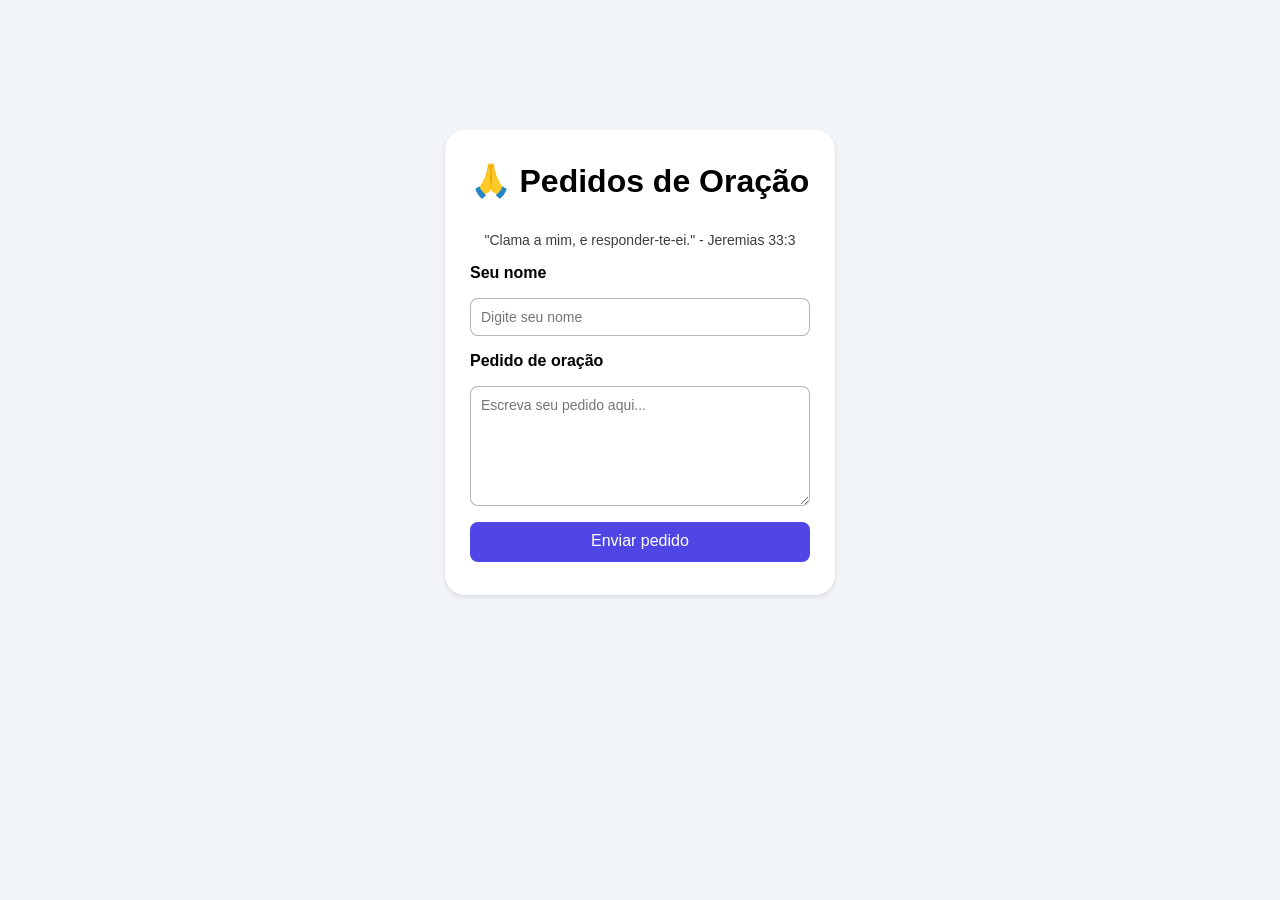
<file: index.html>
<!DOCTYPE html>
<html lang="pt-br">
<head>
    <meta charset="UTF-8">
    <meta name="viewport" content="width=device-width, initial-scale=1.0">
    <link rel="shortcut icon" href="image/orar.png" type="image/x-icon">
    <link rel="stylesheet" href="style.css">
    <title>Pedidos de Oração</title>
</head>

<body>

    <main class="container">

        <h1 class="titulo">🙏 Pedidos de Oração</h1>

        <p class="versiculo">"Clama a mim, e responder-te-ei." - Jeremias 33:3</p>

        <form class="formulario">

            <label class="texto" for="nome"><b>Seu nome</b></label>
            <input class="caixa-texto-nome" type="text" id="nome" placeholder="Digite seu nome">

            <label class="texto" for="pedido"><b>Pedido de oração</b></label>
            <textarea class="caixa-texto" id="pedido" placeholder="Escreva seu pedido aqui..."></textarea>

            <a class="botao" href="confirmacao.html">Enviar pedido</a>

        </form>

    </main>

</body>
</html>
</file>
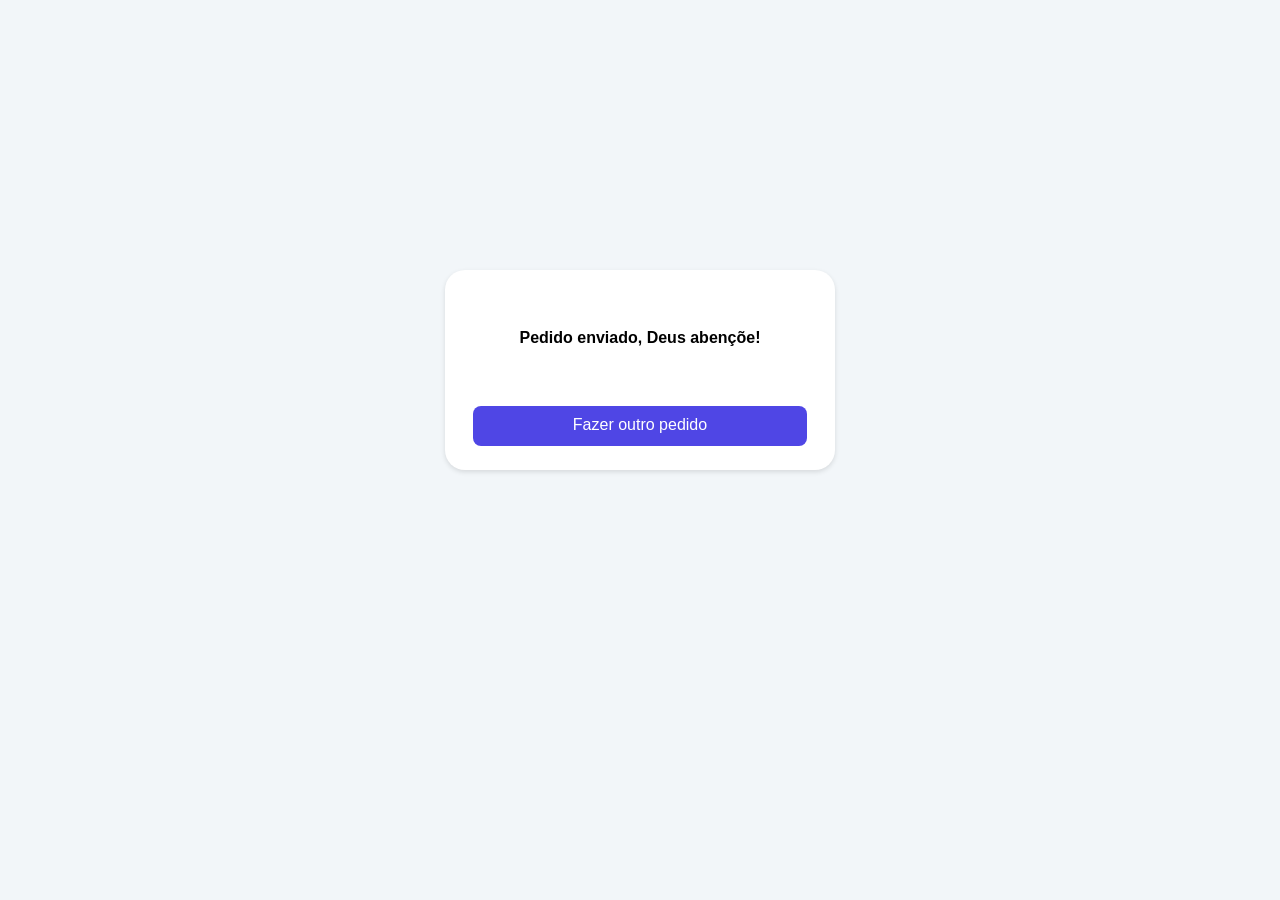
<file: confirmacao.html>
<!DOCTYPE html>
<html lang="pt-br">
<head>
    <meta charset="UTF-8">
    <meta name="viewport" content="width=device-width, initial-scale=1.0">
    <link rel="shortcut icon" href="image/orar.png" type="image/x-icon">
    <link rel="stylesheet" href="style1.css">
    <title>Pedido Enviado!</title>
</head>

<body>

    <main class="container">
        <p class="mensagem-confirmacao">Pedido enviado, Deus abençõe!</p>
        <a class="botao" href="index.html">Fazer outro pedido</a>
    </main>

</body>
</html>
</file>
<file: style.css>
* {
    margin: 0;
    padding: 0;
    box-sizing: border-box;
    text-decoration: none;
    font-family: Arial, Helvetica, sans-serif;
}

body {
    background-color: #F2F6F9;
}

.container {
    background-color: white;
    height: 465px;
    max-width: 390px;
    border-radius: 20px;
    box-shadow: 0px 2px 5px rgba(0, 0, 0, 0.118);
    margin: auto;
    margin-top: 130px;
    display: flex;
    flex-direction: column;
    align-items: center;
}

.titulo {
    padding: 32px 16px 32px 16px;
}

.versiculo {
    color: rgb(62, 62, 62);
    font-size: 14px;
    padding: 0px 16px 16px 16px;
}

.formulario {
    display: flex;
    flex-direction: column;
    justify-content: flex-start;
    width: 340px;
}

.texto {
    margin-bottom: 16px;
    font-size: 16px;
}

.caixa-texto-nome {
    margin-bottom: 16px;
    padding: 10px;
    border-radius: 8px;
    font-size: 14px;
    border: 1px solid rgba(0, 0, 0, 0.285);
}

.caixa-texto {
    margin-bottom: 16px;
    height: 120px;
    border-radius: 8px;
    padding: 10px;
    font-size: 14px;
    border: 1px solid rgba(0, 0, 0, 0.285);
}

.botao {
    background-color: #4F46E5;
    height: 40px;
    border-radius: 8px;
    color: white;
    cursor: pointer;
    padding: 10px 121px;
    color: white;
}

.botao:hover {
    background-color: #3731a2;
}
</file>
<file: style1.css>
* {
    margin: 0;
    padding: 0;
    box-sizing: border-box;
    text-decoration: none;
    font-family: Arial, Helvetica, sans-serif;
}

body {
    background-color: #F2F6F9;
}

.container {
    display: flex;
    flex-direction: column;
    background-color: white;
    height: 200px;
    max-width: 390px;
    border-radius: 20px;
    box-shadow: 0px 2px 5px rgba(0, 0, 0, 0.118);
    margin: auto;
    margin-top: 270px;
    display: flex;
    align-items: center;
}

.mensagem-confirmacao {
    display: flex;
    text-align: center;
    margin: auto;
    font-weight: bold;
    font-size: 16px;
}

.botao {
    display: flex;
    background-color: #4F46E5;
    height: 40px;
    border-radius: 8px;
    color: white;
    text-align: center;
    cursor: pointer;
    padding: 10px 100px;
    margin-bottom: 24px;
    color: white;
}

.botao:hover {
    background-color: #3731a2;
}
</file>
